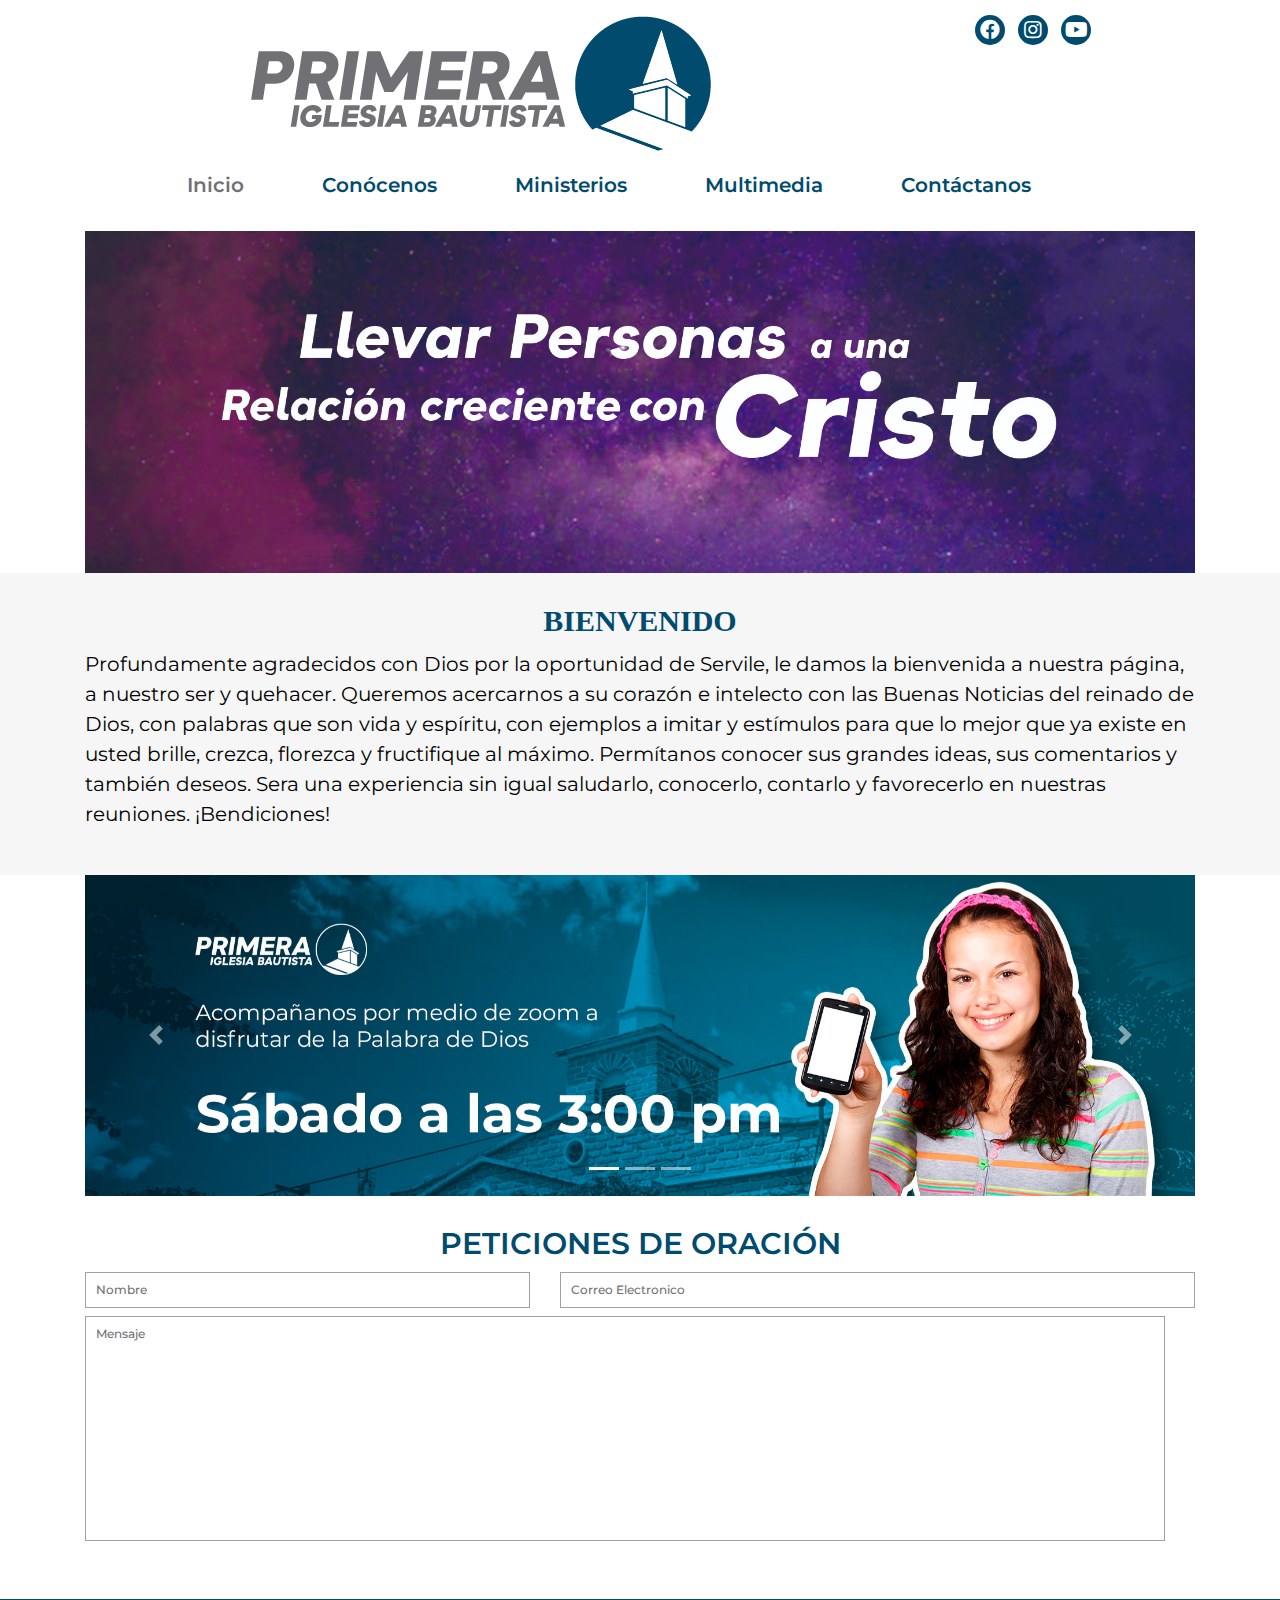
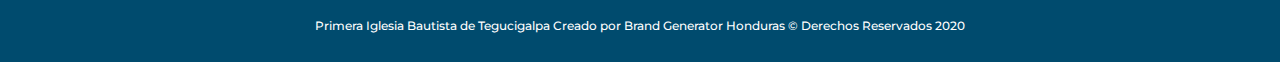
<file: index.html>
<!doctype html>
<html>
<head>
<meta charset="UTF-8">
<meta name="viewport" content="width=device-width, initial-scale=1.0">
<title>Inicio - Primera Iglesia Bautista</title>
<link href="css/bootstrap.min.css" rel="stylesheet">
<link href="css/bootstrap-custom.css" rel="stylesheet">
<link href="https://cdnjs.cloudflare.com/ajax/libs/font-awesome/5.12.1/css/all.min.css" rel="stylesheet">
<link href="css/style.css" rel="stylesheet">
	
<!-- SEO -->
<meta name="Description" content="Sección de inicio del sitio PIB donde le damos nuestra mas cordial bienvenida y donde aprovechamos la oportunidad de hacerle una invitación para conocer a Cristo nuestro Señor y Salvador.">	
<meta name="Keywords" content="página de inicio,iglesia bautista, iglesia de Cristo, iglesia en Tegucigalpa, congregación, iglesia evangélica, evangelio, bautista, Jesús, Salvación">	
	
</head>

<body>
	<header>
		<div class="container-fluid">
			<div class="row">
			<article class="col-md-9">
			<img src="img/logo-iglesia.PNG" alt= "Logo PIB" class="img-fluid m-auto d-block">
			</article>
			
			<article class="col-md-3">
				 <ul class="list-inline ml-auto lista-redes">
      <li class="list-inline-item active">
        <a class="list-inline" href="#"><i class="fab fa-facebook"></i></a>
      </li>
      <li class="list-inline-item">
        <a class="list-inline" href="#"><i class="fab fa-instagram"></i></a>
      </li>
      <li class="list-inline-item">
        <a class="list-inline" href="#"><i class="fab fa-youtube"></i></a>
      </li>
    </ul>
			</article>
			
			</div>
			
			<nav class="navbar navbar-expand-lg navbar-light bg-light">
  <button class="navbar-toggler" type="button" data-toggle="collapse" data-target="#navbarSupportedContent" aria-controls="navbarSupportedContent" aria-expanded="false" aria-label="Toggle navigation">
    <span class="navbar-toggler-icon"></span>
  </button>

  <div class="collapse navbar-collapse" id="navbarSupportedContent">
    <ul class="navbar-nav mx-auto">
      <li class="nav-item active">
        <a class="nav-link" href="index.html">Inicio</a>
      </li>
      <li class="nav-item">
        <a class="nav-link" href="conocenos.html">Conócenos</a>
      </li>
      <li class="nav-item">
        <a class="nav-link" href="ministerios.html">Ministerios</a>
      </li>
      <li class="nav-item">
        <a class="nav-link" href="multimedia.html">Multimedia</a>
      </li>
		<li class="nav-item">
        <a class="nav-link" href="contactanos.html">Contáctanos</a>
      </li>
    </ul>
	  

  </div>
</nav>
		</div>
	</header>
	<section id="banner">
		<div class="container">
	<img src="img/banner-principal.JPG" alt="Banner" class="img-fluid">
		</div>
	</section>
	
	<section id="bienvenida">
		<div class="container">
	<h1>BIENVENIDO</h1>
	<p> Profundamente agradecidos con Dios por la oportunidad de Servile, le damos la bienvenida a nuestra página, a nuestro ser y quehacer.
	
	Queremos acercarnos a su corazón e intelecto con las Buenas Noticias del reinado de Dios, con palabras que son vida y espíritu, con ejemplos a imitar y estímulos para que lo mejor que ya existe en usted brille, crezca, florezca y fructifique al máximo.
	
	Permítanos conocer sus grandes ideas, sus comentarios y también deseos. Sera una experiencia sin igual saludarlo, conocerlo, contarlo y favorecerlo en nuestras reuniones.
	
	¡Bendiciones!</p>
		</div>
		</section>
	
	<section id="anuncios">
		
		<div id="carouselExampleIndicators" class="carousel slide container" data-ride="carousel">
  <ol class="carousel-indicators">
    <li data-target="#carouselExampleIndicators" data-slide-to="0" class="active"></li>
    <li data-target="#carouselExampleIndicators" data-slide-to="1"></li>
    <li data-target="#carouselExampleIndicators" data-slide-to="2"></li>
  </ol>
  <div class="carousel-inner">
    <div class="carousel-item active">
      <img class="d-block w-100" src="img/banner-anuncio_jovenes 1.JPG" alt="First slide">
    </div>
    <div class="carousel-item">
      <img class="d-block w-100" src="img/banner-anuncio_facebook.jpg" alt="Second slide">
    </div>
    <div class="carousel-item">
      <img class="d-block w-100" src="img/banner-anuncio_oracion.jpg" alt="Third slide">
    </div>
	  <div class="carousel-item">
      <img class="d-block w-100" src="img/banner-anuncio_matrimonios.jpg" alt="Fourth slide">
    </div>
	  <div class="carousel-item">
      <img class="d-block w-100" src="img/banner-anuncio_mujeres.jpg" alt="Fith slide">
    </div>
  </div>
  <a class="carousel-control-prev" href="#carouselExampleIndicators" role="button" data-slide="prev">
    <span class="carousel-control-prev-icon" aria-hidden="true"></span>
    <span class="sr-only">Previous</span>
  </a>
  <a class="carousel-control-next" href="#carouselExampleIndicators" role="button" data-slide="next">
    <span class="carousel-control-next-icon" aria-hidden="true"></span>
    <span class="sr-only">Next</span>
  </a>
</div>
		<div class="container">
	
		</div>
	</section>
	
	
	<section id="contactos">
	<div class="container">
		<h3 class="titulo">PETICIONES DE ORACIÓN</h3>
		<div class="row">
		<article class="col-md-5 col-sm-5 col-xs-12">
			<h2>Nombre</h2>
		</article>
		<article class="col-md-7 col-sm-7 col-xs-12">
			<h2>Correo Electronico</h2>
		</article>
		
		<div class="row container img-fluid">
		<article class="col-md-12 col-sm-12 col-xs-12">
			<h5>Mensaje</h5>
		</article>
		</div>
		</div>
		
		
		</div>	
	</section>
	
	<footer>
		<div class="container">
			<h4>Primera Iglesia Bautista de Tegucigalpa Creado por Brand Generator Honduras © Derechos Reservados 2020</h4>
		</div>
	</footer>
	
	
	<script src="js/jquery.min.js"></script>
	<script src="js/bootstrap.min.js"></script>
	
	
</body>
</html>
</file>
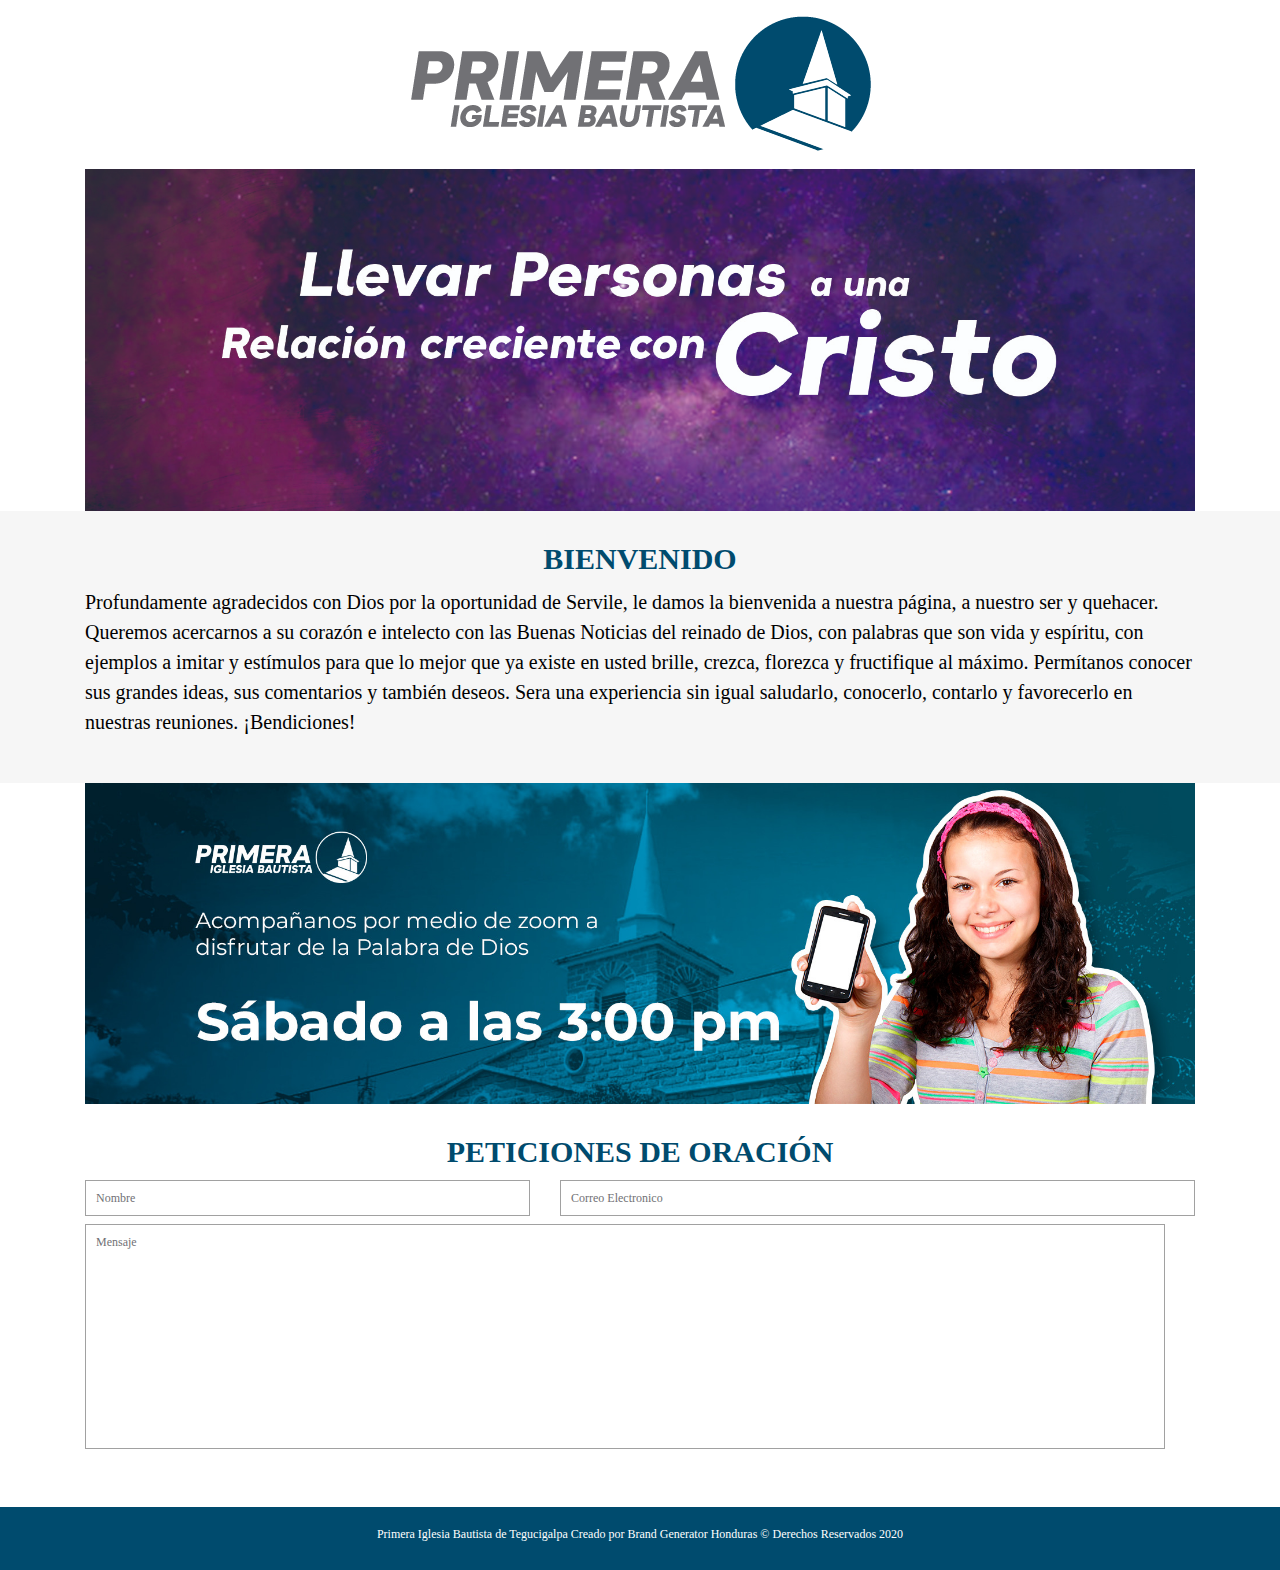
<file: proyecto-1_G4/index.html>
<!doctype html>
<html>
<head>
<meta charset="UTF-8">
<meta name="viewport" content="width=device-width, initial-scale=1.0">
<title>Inicio - Primera Iglesia Bautista</title>
<link href="css/bootstrap.min.css" rel="stylesheet">
<link href="css/style.css" rel="stylesheet">
</head>

<body>
	<header>
		<div class="container">
			<img src="img/logo-iglesia.PNG" alt= "Logo PIB" class="img-fluid m-auto d-block">
		</div>
	</header>
	<section id="banner">
		<div class="container">
	<img src="img/banner-principal.JPG" alt="Banner" class="img-fluid">
		</div>
	</section>
	
	<section id="bienvenida">
		<div class="container">
	<h1>BIENVENIDO</h1>
	<p> Profundamente agradecidos con Dios por la oportunidad de Servile, le damos la bienvenida a nuestra página, a nuestro ser y quehacer.
	
	Queremos acercarnos a su corazón e intelecto con las Buenas Noticias del reinado de Dios, con palabras que son vida y espíritu, con ejemplos a imitar y estímulos para que lo mejor que ya existe en usted brille, crezca, florezca y fructifique al máximo.
	
	Permítanos conocer sus grandes ideas, sus comentarios y también deseos. Sera una experiencia sin igual saludarlo, conocerlo, contarlo y favorecerlo en nuestras reuniones.
	
	¡Bendiciones!</p>
		</div>
		</section>
	
	<section id="anuncios">
		<div class="container">
	<img src="img/banner-anuncio_jovenes 1.JPG" alt="Anuncio" class="img-fluid">
		</div>
	</section>
	
	
	<section id="contactos">
	<div class="container">
		<h3 class="titulo">PETICIONES DE ORACIÓN</h3>
		<div class="row">
		<article class="col-md-5 col-sm-5 col-xs-12">
			<h2>Nombre</h2>
		</article>
		<article class="col-md-7 col-sm-7 col-xs-12">
			<h2>Correo Electronico</h2>
		</article>
		
		<div class="row container img-fluid">
		<article class="col-md-12 col-sm-12 col-xs-12">
			<h5>Mensaje</h5>
		</article>
		</div>
		</div>
		
		
		</div>	
	</section>
	
	<footer>
		<div class="container">
			<h4>Primera Iglesia Bautista de Tegucigalpa Creado por Brand Generator Honduras © Derechos Reservados 2020</h4>
		</div>
	</footer>
	
	
	

	
	
</body>
</html>
</file>
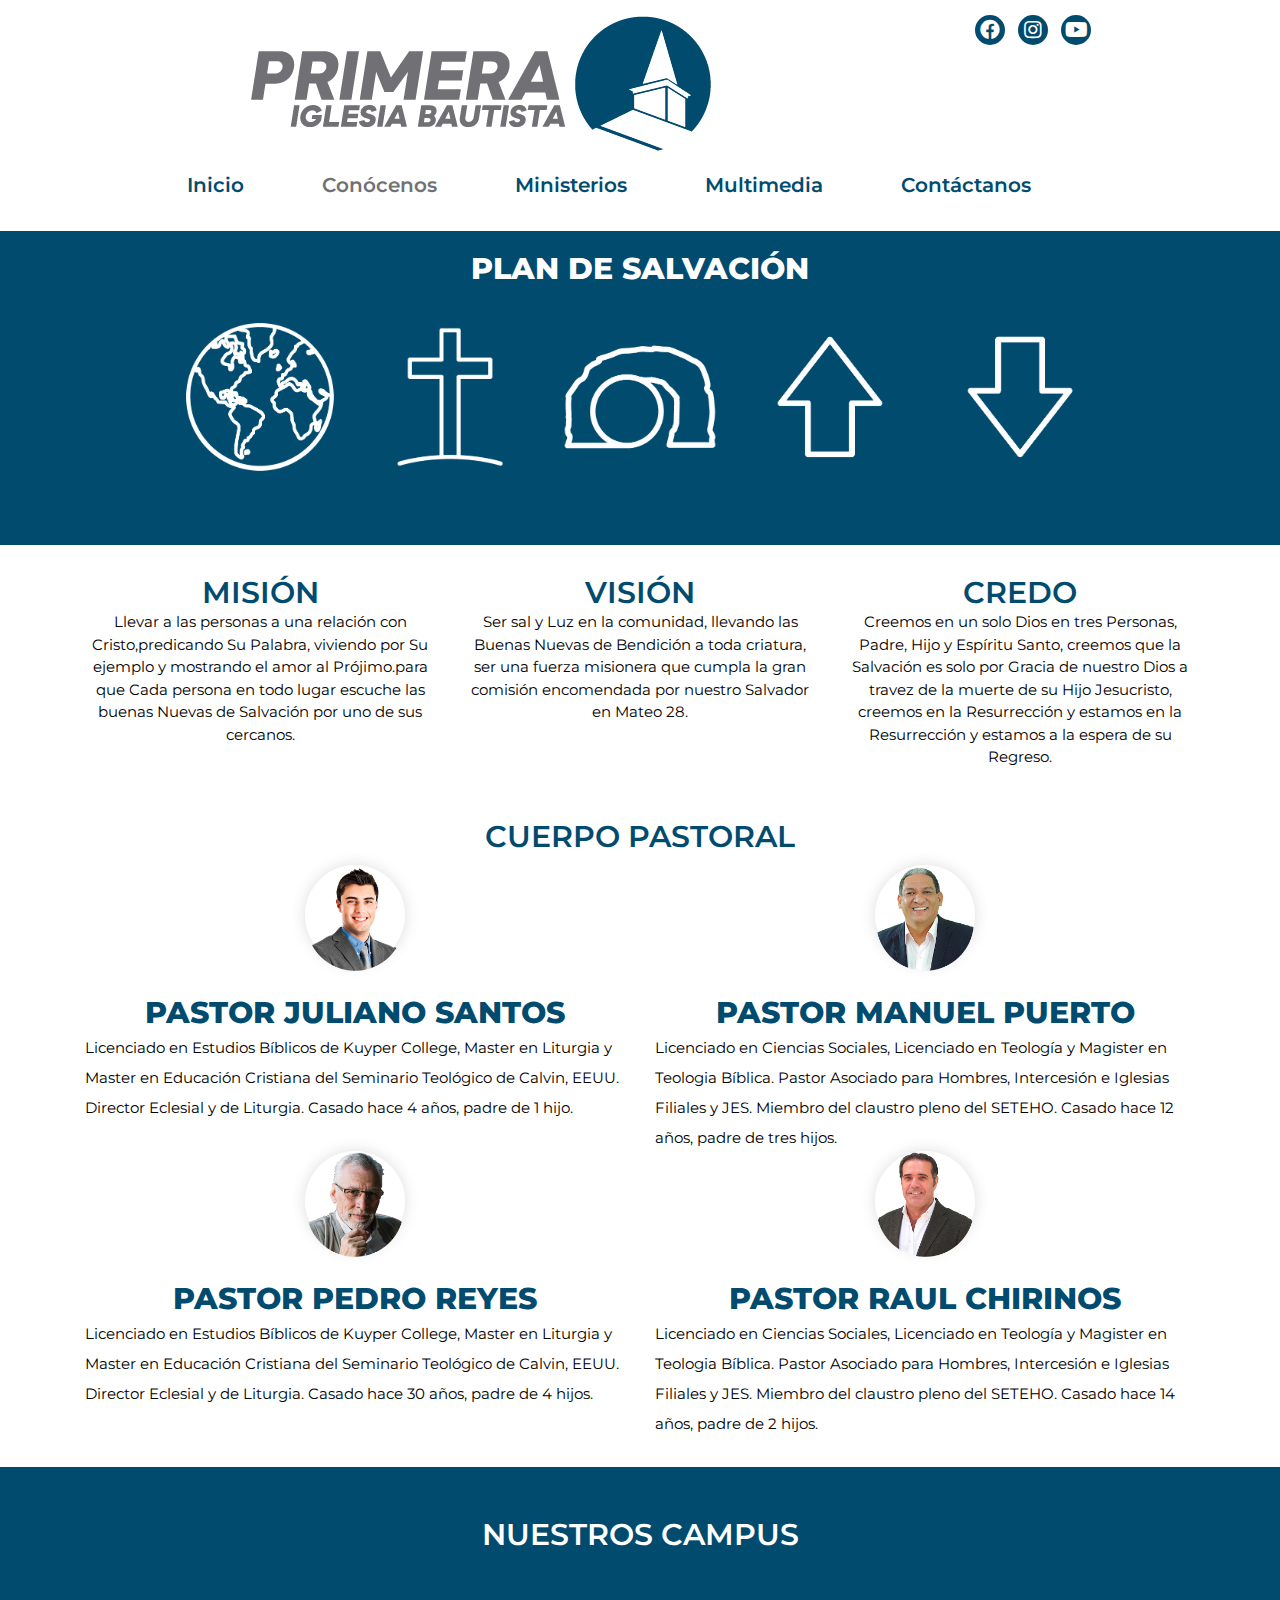
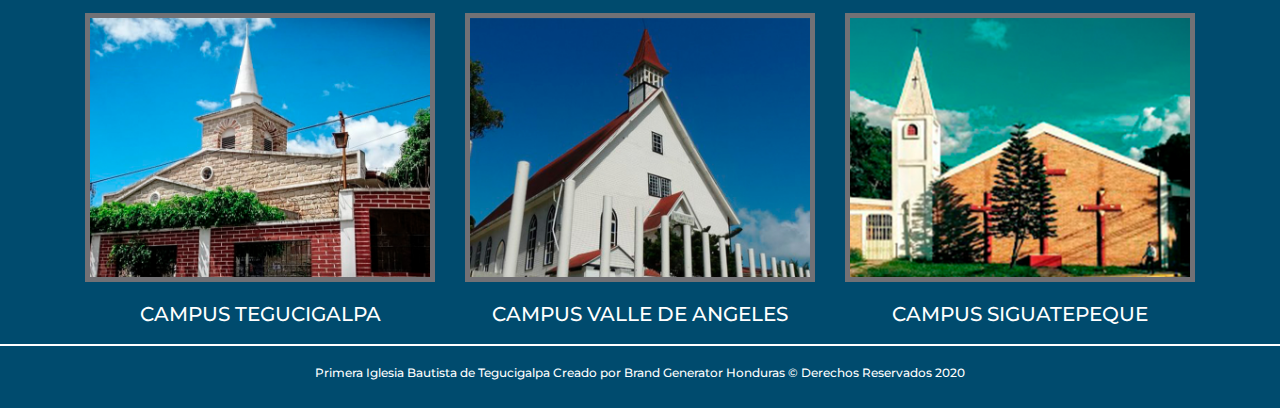
<file: conocenos.html>
<!doctype html>
<html>
<head>
<meta charset="UTF-8">
<meta name="viewport" content="width=device-width, initial-scale=1.0">
<title>Conócenos - PIB</title>
<link href="css/bootstrap.min.css" rel="stylesheet">
<link href="css/bootstrap-custom.css" rel="stylesheet">
<link href="https://cdnjs.cloudflare.com/ajax/libs/font-awesome/5.12.1/css/all.min.css" rel="stylesheet">
<link href="css/style.css" rel="stylesheet">
	
<!-- SEO -->
<meta name="Description" content="Sección de conocenos del sitio PIB donde puede conocer el Plan de Salvación, en que creemos, nuestro cuerpo pastoral y nuestros campus.">	
<meta name="Keywords" content="página de conocenos,iglesia bautista, iglesia de Cristo, iglesia en Tegucigalpa, congregación, iglesia evangélica, evangelio, bautista, Jesús, Salvación">	
	
</head>

<body>
	<header>
		<div class="container-fluid">
			<div class="row">
			<article class="col-md-9">
			<img src="img/logo-iglesia.PNG" alt= "Logo PIB" class="img-fluid m-auto d-block">
			</article>
			
			<article class="col-md-3">
				 <ul class="list-inline ml-auto lista-redes">
      <li class="list-inline-item active">
        <a class="list-inline" href="#"><i class="fab fa-facebook"></i></a>
      </li>
      <li class="list-inline-item">
        <a class="list-inline" href="#"><i class="fab fa-instagram"></i></a>
      </li>
      <li class="list-inline-item">
        <a class="list-inline" href="#"><i class="fab fa-youtube"></i></a>
      </li>
    </ul>
			</article>
			
			</div>
			
			<nav class="navbar navbar-expand-lg navbar-light bg-light">
  <button class="navbar-toggler" type="button" data-toggle="collapse" data-target="#navbarSupportedContent" aria-controls="navbarSupportedContent" aria-expanded="false" aria-label="Toggle navigation">
    <span class="navbar-toggler-icon"></span>
  </button>

  <div class="collapse navbar-collapse" id="navbarSupportedContent">
    <ul class="navbar-nav mx-auto">
      <li class="nav-item">
        <a class="nav-link" href="index.html">Inicio</a>
      </li>
      <li class="nav-item active">
        <a class="nav-link" href="conocenos.html">Conócenos</a>
      </li>
      <li class="nav-item">
        <a class="nav-link" href="ministerios.html">Ministerios</a>
      </li>
      <li class="nav-item">
        <a class="nav-link" href="multimedia.html">Multimedia</a>
      </li>
		<li class="nav-item">
        <a class="nav-link" href="contactanos.html">Contáctanos</a>
      </li>
    </ul>
	  

  </div>
</nav>
		</div>
	</header>
	
	<section id="plan-de-salvacion">
	<div class="container">
		
		<h1 class="titulo">PLAN DE SALVACIÓN</h1>
	<div class="row mb-5">
		<article class= "col-md-1 col-sm-1 col-xs-12">
		</article>
		
		<article class= "col-md-2 col-sm-2 col-xs-12">
			<div class="work">
				<img src="img/Icons web_01.png" class="img-fluid" alt="tierra">
				<div class="work-bg">
					<div class="work-info">
						<h6>Vino a la Tierra</h6>
						<p2>(Juan 10:10)</p2>
					</div>	
				</div>
			</div>
			
		</article>
		
		<article class= "col-md-2 col-sm-3 col-xs-12">
			<div class="work">
				<img src="img/Icons web-02.png" class="img-fluid" alt="cruz">
				<div class="work-bg">
					<div class="work-info">
						<h6>Murió Por Nosotros</h6>
						<p2>(Juan 19:28-30)</p2>
					</div>
				</div>
			</div>
			
		</article>
		
		<article class= "col-md-2 col-sm-2 col-xs-12">
			<div class="work">
				<img src="img/Icons web-03.png" class="img-fluid" alt="resurreccion">
				<div class="work-bg">
					<div class="work-info">
						<h6>¡Resucito!</h6>
						<p2>(Marcos 16:6)</p2>
					</div>
				</div>
			</div>
		</article>
		
		<article class= "col-md-2 col-sm-3 col-xs-12">
			<div class="work">
				<img src="img/Icons web-04.png" class="img-fluid" alt="ascendio">
				<div class="work-bg">
					<div class="work-info">
						<h6>Ascendió al cielo</h6>
						<p2>(Lucas 24:51)</p2>
					</div>
				</div>
			</div>
		</article>
		
		<article class= "col-md-2 col-sm-2 col-xs-12">
			<div class="work">
				<img src="img/Icons web-05.png" class="img-fluid" alt="regresara">
				<div class="work-bg">
					<div class="work-info">
						<h6>Y Regresará</h6>
						<p2>(Mateo 24:44)</p2>
					</div>
				</div>
			</div>	
		</article>
		
		<article class= "col-md-1 col-sm-1 col-xs-12">
		</article>
		
		

		</div>  
		</div>
	
		
	</section>
	
	<section id="mision-vision-credo">
		<div class="container">
			<div class="row">
				<article class="col-md-4 col-sm-4 col-xs-12">
				<h3>MISIÓN</h3>
				<p3>Llevar a las personas a una relación con Cristo,predicando Su Palabra, viviendo por Su ejemplo y mostrando el amor al Prójimo.para que Cada persona en todo lugar escuche las buenas Nuevas de Salvación por uno de sus cercanos.</p3>
				</article>
				
				<article class="col-md-4 col-sm-4 col-xs-12">
				<h3>VISIÓN</h3>
				<p3>Ser sal y Luz en la comunidad, llevando las Buenas Nuevas de Bendición a toda criatura, ser una fuerza misionera que cumpla la gran comisión encomendada por nuestro Salvador en Mateo 28.</p3>
				</article>
				
				<article class="col-md-4 col-sm-4 col-xs-12">
				<h3>CREDO</h3>
				<p3>Creemos en un solo Dios en tres Personas, Padre, Hijo y Espíritu Santo, creemos que la Salvación es solo por Gracia de nuestro Dios a travez de la muerte de su Hijo Jesucristo, creemos en la Resurrección y estamos en la Resurrección y estamos a la espera de su Regreso.</p3>
				</article>
				
			</div>
		</div>
	</section>
	
	<section id="cuerpo-pastoral">
		<div class="container">
		<h3 class="titulo">CUERPO PASTORAL</h3>
			<div class="row">
				<article class="col-md-6 col col-sm-6 xs-12">
					<span class="circulo1"><img src="img/Juliano Santos.png" alt="pastor" class="img-fluid"></span>
					<h3>PASTOR JULIANO SANTOS</h3>
					<p4>Licenciado en Estudios Bíblicos de Kuyper College, Master en Liturgia y Master en Educación Cristiana del Seminario Teológico de Calvin, EEUU. Director Eclesial y de Liturgia. Casado hace 4 años, padre de 1 hijo. </p4>
					</article>
				
				<article class="col-md-6 col col-sm-6 xs-12">
					<span class="circulo2"><img src="img/Manuel Puerto.png" alt="pastor" class="img-fluid"></span>
					<h3>PASTOR MANUEL PUERTO</h3>
					<p4>Licenciado en Ciencias Sociales, Licenciado en Teología y Magister en Teologia Bíblica. Pastor Asociado para Hombres, Intercesión e Iglesias Filiales y JES. Miembro del claustro pleno del SETEHO. Casado hace 12 años, padre de tres hijos. </p4>
				</article>
			</div>
			
			<div class="row">
				<article class="col-md-6 col col-sm-6 xs-12">
					<span class="circulo3"><img src="img/Pedro Reyes.png" alt="pastor" class="img-fluid"></span>
					<h3>PASTOR PEDRO REYES</h3>
					<p4>Licenciado en Estudios Bíblicos de Kuyper College, Master en Liturgia y Master en Educación Cristiana del Seminario Teológico de Calvin, EEUU. Director Eclesial y de Liturgia. Casado hace 30 años, padre de 4 hijos. </p4>
				</article>
				
				<article class="col-md-6 col col-sm-6 xs-12">
					<span class="circulo3"><img src="img/Raul Chirinos.png" alt="pastor" class="img-fluid"></span>
					<h3>PASTOR RAUL CHIRINOS</h3>
					<p4>Licenciado en Ciencias Sociales, Licenciado en Teología y Magister en Teologia Bíblica. Pastor Asociado para Hombres, Intercesión e Iglesias Filiales y JES. Miembro del claustro pleno del SETEHO. Casado hace 14 años, padre de 2 hijos.</p4>
				</article>
			</div>
		</div>
	
	</section>
	
	<section id="Campus">
		<div class="container">
			<h3 class="titulo">NUESTROS CAMPUS</h3>
			<div class="row">
				<article class="col-md-4 col-sm-4 col-xs-12">
					<img src="img/Artes Campus TGU.jpg" alt="primer-campus" class="img-fluid">
					<h2>CAMPUS TEGUCIGALPA</h2>
				</article>
				
				<article class="col-md-4 col-sm-4 col-xs-12">
				<img src="img/Artes Campus VDA.jpg" alt="segundo-campus" class="img-fluid">
					<h2>CAMPUS VALLE DE ANGELES</h2>
				</article>
				
				<article class="col-md-4 col-sm-4 col-xs-12">
				<img src="img/Artes Campus SIG.jpg" alt="tercer-campus" class="img-fluid">
					<h2>CAMPUS SIGUATEPEQUE</h2>
				</article>
				
			</div>
			
		</div>
	</section>
	
	<footer>
		<div class="container">
			<h4>Primera Iglesia Bautista de Tegucigalpa Creado por Brand Generator Honduras © Derechos Reservados 2020</h4>
		</div>
	</footer>
	
	<script src="js/jquery.min.js"></script>
	<script src="js/bootstrap.min.js"></script>
	
</body>
</html>
</file>
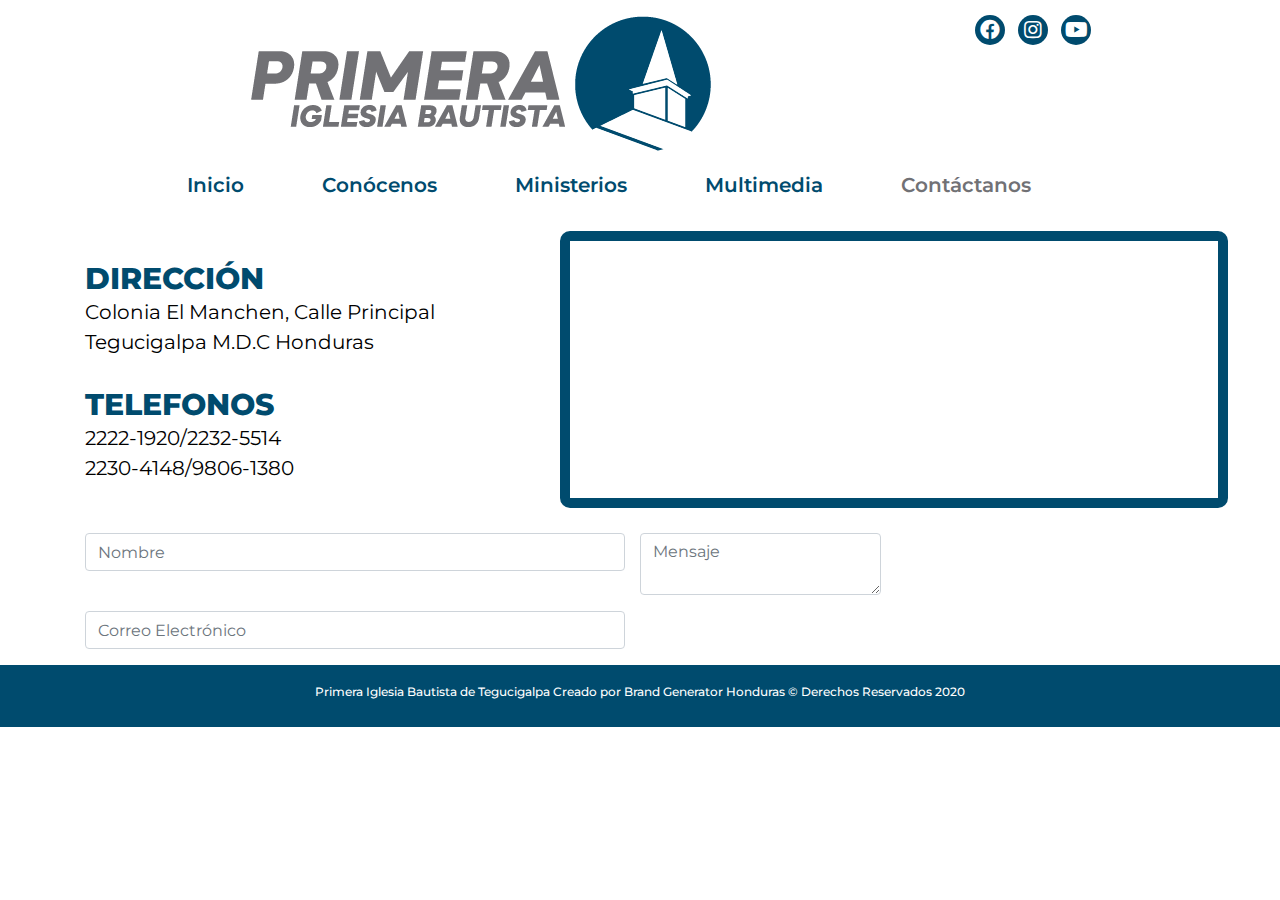
<file: contactanos.html>
<!doctype html>
<html>
<head>
<meta charset="UTF-8">
<meta name="viewport" content="width=device-width, initial-scale=1.0">
<title>Contáctanos-PIB</title>
<link href="css/bootstrap.min.css" rel="stylesheet">
<link href="css/bootstrap-custom.css" rel="stylesheet">
<link href="https://cdnjs.cloudflare.com/ajax/libs/font-awesome/5.12.1/css/all.min.css" rel="stylesheet">
<link href="css/style.css" rel="stylesheet">
	
<!-- SEO -->
<meta name="Description" content="Sección de contactos del sitio PIB donde cualquiera que busque de Cristo pueda obtener nuestra informacion para ubicarnos, llamarnos o escribrirnos y atenderle en cualquier consulta que tenga.">	
<meta name="Keywords" content="página de contactos,iglesia bautista, iglesia de Cristo, iglesia en Tegucigalpa, congregación, iglesia evangélica, evangelio, bautista, Jesús, Salvación">	
</head>

<body>
	<header>
		<div class="container-fluid">
			<div class="row">
			<article class="col-md-9">
			<img src="img/logo-iglesia.PNG" alt= "Logo PIB" class="img-fluid m-auto d-block">
			</article>
			
			<article class="col-md-3">
				 <ul class="list-inline ml-auto lista-redes">
      <li class="list-inline-item">
        <a class="list-inline" href="#"><i class="fab fa-facebook"></i></a>
      </li>
      <li class="list-inline-item">
        <a class="list-inline" href="#"><i class="fab fa-instagram"></i></a>
      </li>
      <li class="list-inline-item">
        <a class="list-inline" href="#"><i class="fab fa-youtube"></i></a>
      </li>
    </ul>
			</article>
			
			</div>
			
			<nav class="navbar navbar-expand-lg navbar-light bg-light">
  <button class="navbar-toggler" type="button" data-toggle="collapse" data-target="#navbarSupportedContent" aria-controls="navbarSupportedContent" aria-expanded="false" aria-label="Toggle navigation">
    <span class="navbar-toggler-icon"></span>
  </button>

  <div class="collapse navbar-collapse" id="navbarSupportedContent">
    <ul class="navbar-nav mx-auto">
      <li class="nav-item">
        <a class="nav-link" href="index.html">Inicio</a>
      </li>
      <li class="nav-item">
        <a class="nav-link" href="conocenos.html">Conócenos</a>
      </li>
      <li class="nav-item">
        <a class="nav-link" href="ministerios.html">Ministerios</a>
      </li>
      <li class="nav-item">
        <a class="nav-link" href="multimedia.html">Multimedia</a>
      </li>
		<li class="nav-item active">
        <a class="nav-link" href="contactanos.html">Contáctanos</a>
      </li>
    </ul>
	  

  </div>
</nav>
		</div>
	</header>
	
	<section id="mapa" class="section">
		<div class="container">
		<div class="row">
			<article class="col-md-5 col-sm-7">
				<h3>DIRECCIÓN</h3>
				<p5>Colonia El Manchen, Calle Principal Tegucigalpa M.D.C Honduras</p5>
				<h3>TELEFONOS</h3>
				<p5>2222-1920/2232-5514 <br>2230-4148/9806-1380</p5>
			</article>
			
			<article class="col-md-5 col-sm-7">
			<iframe src="https://www.google.com/maps/embed?pb=!1m18!1m12!1m3!1d3869.483452277308!2d-87.1922984352854!3d14.107642442748938!2m3!1f0!2f0!3f0!3m2!1i1024!2i768!4f13.1!3m3!1m2!1s0x8f6fa2e783890873%3A0x294b543813e6dc0!2sPrimera%20Iglesia%20Bautista%20de%20Honduras%2C%20Tegucigalpa!5e0!3m2!1ses-419!2shn!4v1592523073908!5m2!1ses-419!2shn" width="150%" height="110%" frameborder="0" allowfullscreen="" aria-hidden="false" tabindex="0"></iframe>
			</article>	
			</div>
		</div>
	
	</section>
	
	<section id="contactos-metodos">
		<div class="container">
			<div class="row">
				<div class="form-group col-md-6">
							<input name="Nombre" id="nombre" class="form-control" type="text" placeholder="Nombre">
						</div>
				<div class="form-group">
								<textarea name="mensaje" id="mensaje" class="form-control" placeholder="Mensaje"></textarea>
							</div>
				<div class="form-group col-md-6">
							<input name="Correo Electrónico" id="correo" class="form-control" type="email" placeholder="Correo Electrónico">
						</div>
				
			</div>
		</div>
		
	</section>
	
	
	
	<footer>
		<div class="container">
			<h4>Primera Iglesia Bautista de Tegucigalpa Creado por Brand Generator Honduras © Derechos Reservados 2020</h4>
		</div>
	</footer>
	
	<script src="js/jquery.min.js"></script>
	<script src="js/bootstrap.min.js"></script>
	
</body>
</html>
</file>
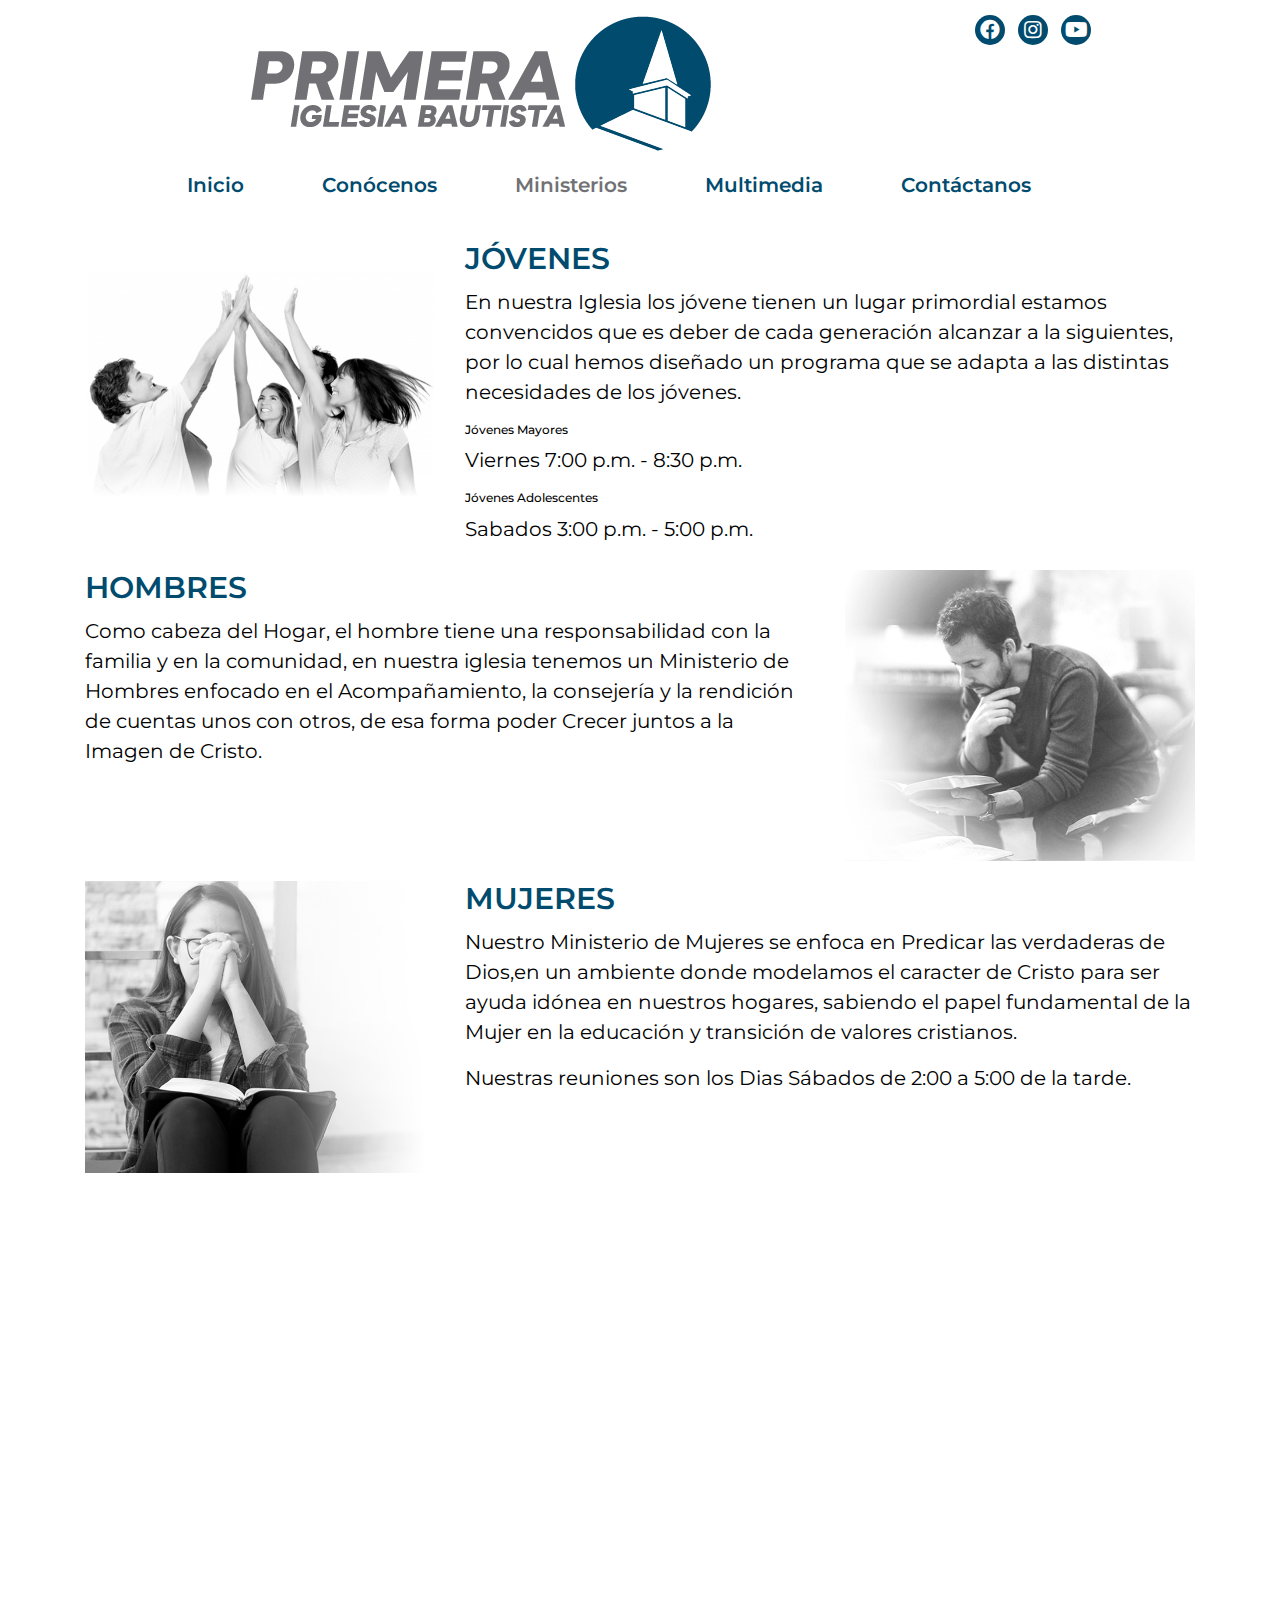
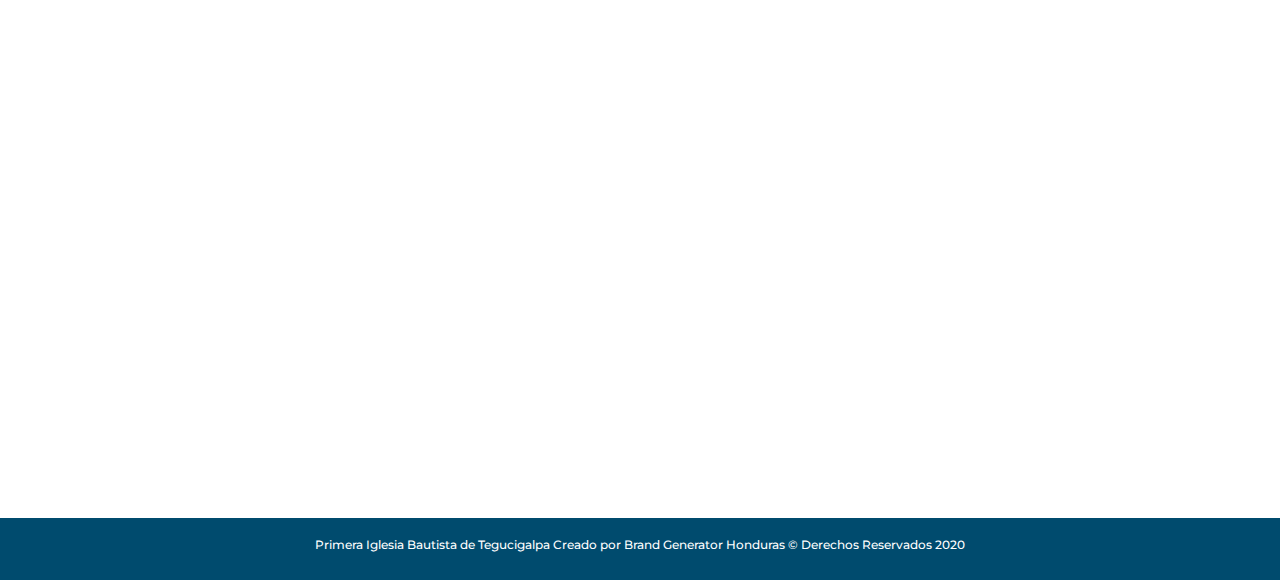
<file: ministerios.html>
<!doctype html>
<html>
<head>
<meta charset="UTF-8">
<meta name="viewport" content="width=device-width, initial-scale=1.0">
<title>Ministerios-PIB</title>
<link href="css/bootstrap.min.css" rel="stylesheet">
<link href="css/bootstrap-custom.css" rel="stylesheet">
<link href="https://cdnjs.cloudflare.com/ajax/libs/font-awesome/5.12.1/css/all.min.css" rel="stylesheet">
<link href="css/animate.css" rel="stylesheet">
<link href="css/style.css" rel="stylesheet">
<!-- SEO -->
<meta name="Description" content="Sección de ministerios del sitio PIB donde puede conocer los 6 ministerios que ofrecemos, ya sea consejeria, jovenes, niños, etc. ">	
<meta name="Keywords" content="página de ministerios,iglesia bautista, iglesia de Cristo, iglesia en Tegucigalpa, congregación, iglesia evangélica, evangelio, bautista, Jesús, Salvación">	
	
</head>

<body>
	<header>
		<div class="container-fluid">
			<div class="row">
			<article class="col-md-9">
			<img src="img/logo-iglesia.PNG" alt= "Logo PIB" class="img-fluid m-auto d-block">
			</article>
			
			<article class="col-md-3">
				 <ul class="list-inline ml-auto lista-redes">
      <li class="list-inline-item active">
        <a class="list-inline" href="#"><i class="fab fa-facebook"></i></a>
      </li>
      <li class="list-inline-item">
        <a class="list-inline" href="#"><i class="fab fa-instagram"></i></a>
      </li>
      <li class="list-inline-item">
        <a class="list-inline" href="#"><i class="fab fa-youtube"></i></a>
      </li>
    </ul>
			</article>
			
			</div>
			
			<nav class="navbar navbar-expand-lg navbar-light bg-light">
  <button class="navbar-toggler" type="button" data-toggle="collapse" data-target="#navbarSupportedContent" aria-controls="navbarSupportedContent" aria-expanded="false" aria-label="Toggle navigation">
    <span class="navbar-toggler-icon"></span>
  </button>

  <div class="collapse navbar-collapse" id="navbarSupportedContent">
    <ul class="navbar-nav mx-auto">
      <li class="nav-item">
        <a class="nav-link" href="index.html">Inicio</a>
      </li>
      <li class="nav-item">
        <a class="nav-link" href="conocenos.html">Conócenos</a>
      </li>
      <li class="nav-item active">
        <a class="nav-link" href="ministerios.html">Ministerios</a>
      </li>
      <li class="nav-item">
        <a class="nav-link" href="multimedia.html">Multimedia</a>
      </li>
		<li class="nav-item">
        <a class="nav-link" href="contactanos.html">Contáctanos</a>
      </li>
    </ul>
	  

  </div>
</nav>
		</div>
	</header>
	
</body>
	
	<section id="jovenes">
		<div class="container">
			<div class="row">
			<article class="col-md-4 col-sm-4 col-xs-4 wow slideInLeft">
				<img src="img/ministerios_01.jpg" class="img-fluid" alt="ministerio">
				</article>
				
			<article class="col-md-8 col-sm-8 col-xs-8 wow slideInLeft">
				<h1>JÓVENES</h1>
				<p>En nuestra Iglesia los jóvene tienen un lugar primordial estamos convencidos que es deber de cada generación alcanzar a la siguientes, por lo cual hemos diseñado un programa que se adapta a las distintas necesidades de los jóvenes.</p>
				<h6>Jóvenes Mayores</h6>
				<p>Viernes 7:00 p.m. - 8:30 p.m.</p>
				<h6>Jóvenes Adolescentes</h6>
				<p>Sabados 3:00 p.m. - 5:00 p.m.</p>
				</article>
			</div>	
		</div>
	</section>
	
	<section id="hombres">
		<div class="container">
			<div class="row">
				<article class="col-md-8 col-sm-8 col-xs-8 wow slideInRight">
				<h1>HOMBRES</h1>
				<p>Como cabeza del Hogar, el hombre tiene una responsabilidad con la familia y en la comunidad, en nuestra iglesia tenemos un Ministerio de Hombres enfocado en el Acompañamiento, la consejería y la rendición de cuentas unos con otros, de esa forma poder Crecer juntos a la Imagen de Cristo.</p>
				</article>
				
			<article class="col-md-4 col-sm-4 col-xs-4 wow slideInRight">
				<img src="img/ministerios_02.jpg" class="img-fluid" alt="ministerio">
				</article>
			</div>
		</div>
	</section>
	
	<section id="mujeres">
		<div class="container">
			<div class="row">
				<article class="col-md-4 col-sm-4 col-xs-4 wow slideInLeft">
				<img src="img/ministerios_03.jpg" class="img-fluid" alt="ministerio">
				</article>
				
			<article class="col-md-8 col-sm-8 col-xs-8 wow slideInLeft">
				<h1>MUJERES</h1>
				<p>Nuestro Ministerio de Mujeres se enfoca en Predicar las verdaderas de Dios,en un ambiente donde modelamos el caracter de Cristo para ser ayuda idónea en nuestros hogares, sabiendo el papel fundamental de la Mujer en la educación y transición de valores cristianos.</p>
				<p>Nuestras reuniones son los Dias Sábados de 2:00 a 5:00 de la tarde.</p>
				</article>
			</div>
		</div>
	</section>
	
	<section id="matrimonios">
		<div class="container">
			<div class="row">
				<article class="col-md-8 col-sm-8 col-xs-8 wow slideInRight">
				<h1>MATRIMONIOS</h1>
				<p>Creemos en el matrimonio como piedra angular de la Sociedad y una representación en la tierra de la Relación de Cristo con su iglesia, por lo cual nuestro ministerio de Matrimonios enseña principios fundamentales de la palabra de Dios para poder afrontar los retos del día a día.</p>
				</article>
				
			<article class="col-md-4 col-sm-4 col-xs-4 wow slideInRight">
				<img src="img/ministerios_04.jpg" class="img-fluid" alt="ministerio">
				</article>
			</div>
		</div>
	</section>
	
	<section id="niños">
		<div class="container">
			<div class="row">
				<article class="col-md-4 col-sm-4 col-xs-4 wow slideInLeft">
				<img src="img/ministerios_05.jpg" class="img-fluid" alt="ministerio">
				</article>
				
			<article class="col-md-8 col-sm-8 col-xs-8 wow slideInLeft">
				<h1>NIÑOS</h1>
				<p>Los niños son nuestro legado para una Sociedad que cada vez se aleja más y más de los principios de Dios, es por eso que creemos fundamental educar a nuestros niños desde muy pequeños en la Verdad y el Amor.</p>
				</article>
			</div>
		</div>
	</section>
	
	<section id="consejeria">
		<div class="container">
			<div class="row">
				<article class="col-md-8 col-sm-8 col-xs-8 wow slideInRight">
				<h1>CONSEJERÍA</h1>
				<p>Uno de los mandatos Mas repetidos en las Escrituras es "Unos por Otros" es por ello que nuestro ministerio de consejería ofrece acompañamiento en momentos difíciles, guía espiritual para la Familias y discípulos con consejeros certificados</p>
				<p>Linea de Ayuda: 3231-7076</p>
				</article>
				
			<article class="col-md-4 col-sm-4 col-xs-4 wow slideInRight">
				<img src="img/ministerios_06.jpg" class="img-fluid" alt="ministerio">
				</article>
			</div>
		</div>
	</section>
	
	<footer>
		<div class="container">
			<h4>Primera Iglesia Bautista de Tegucigalpa Creado por Brand Generator Honduras © Derechos Reservados 2020</h4>
		</div>
	</footer>
	
	<script src="js/jquery.min.js"></script>
	<script src="js/bootstrap.min.js"></script>
	<script src="js/wow.min.js"></script>
	<script>
       new WOW().init();
    </script>
</html>
</file>
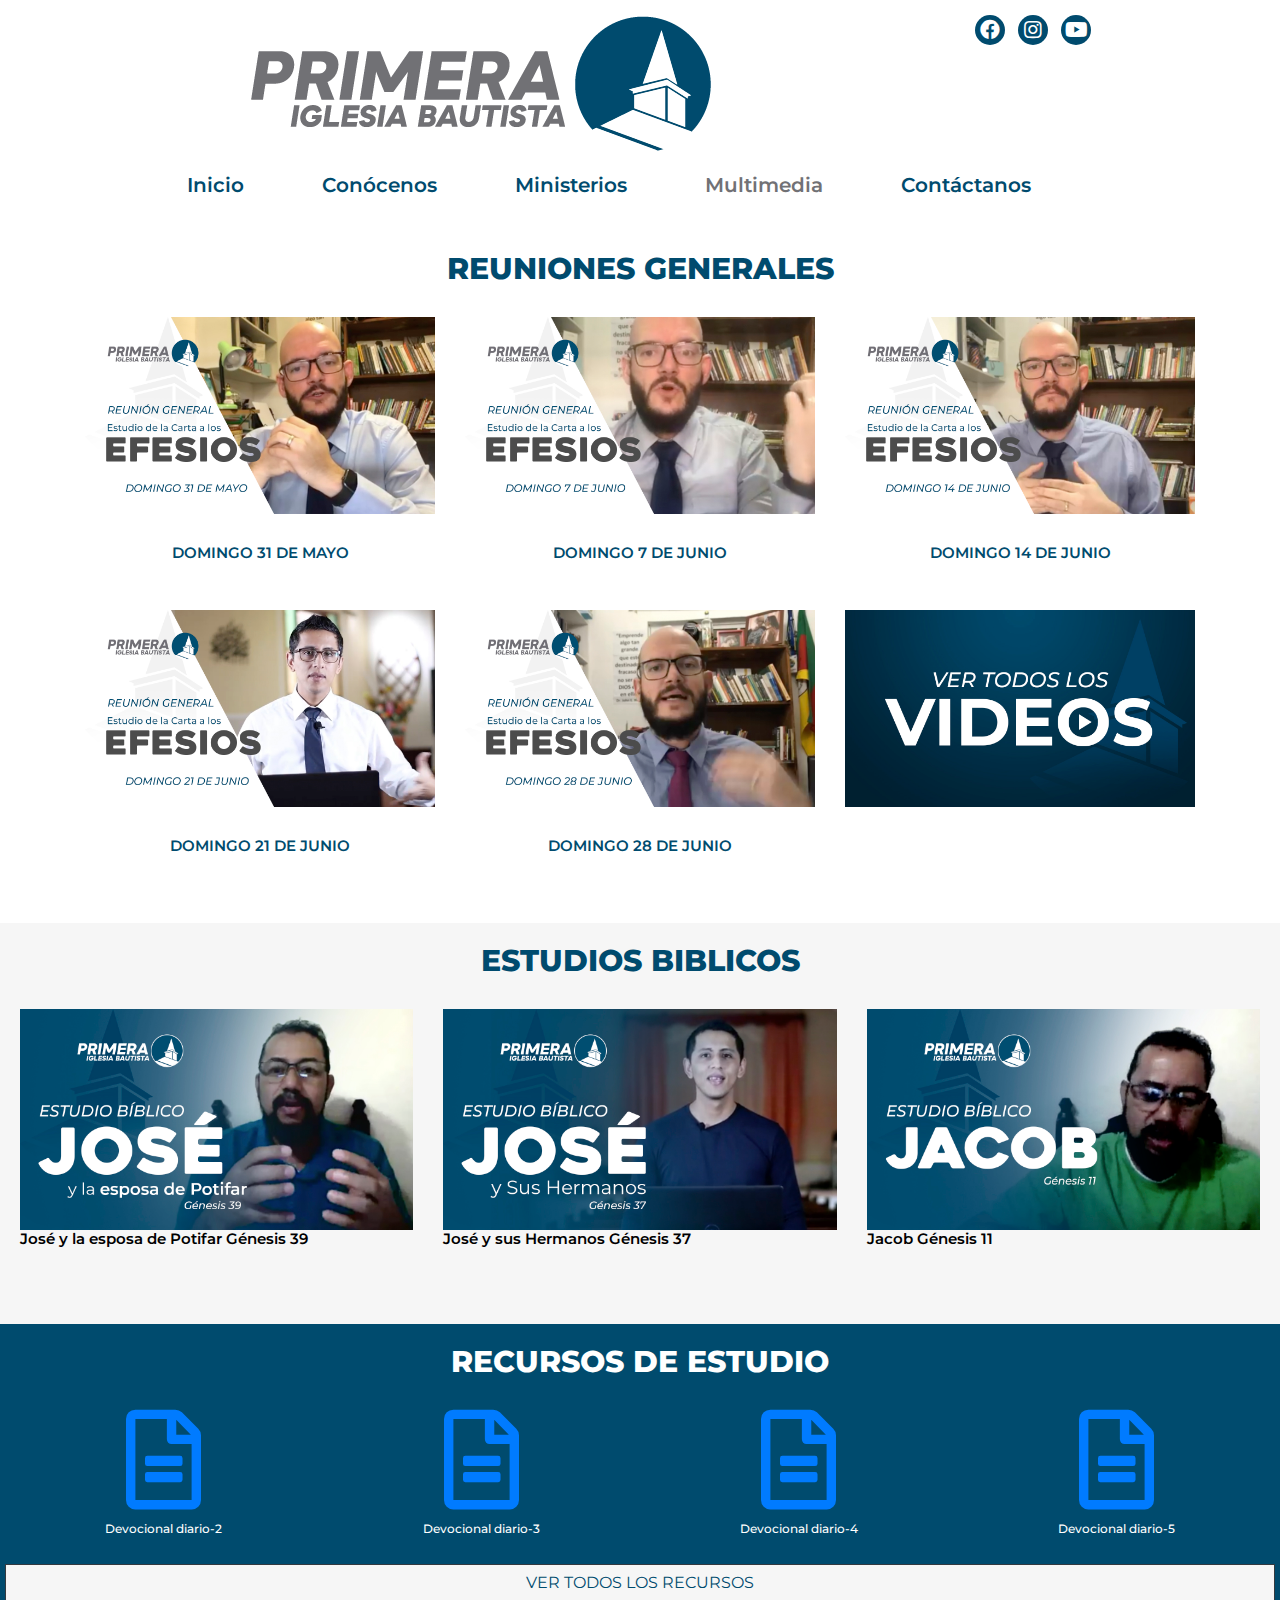
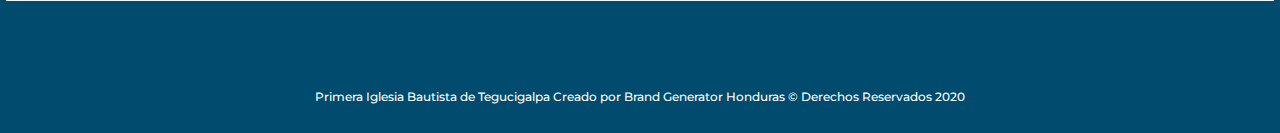
<file: multimedia.html>
<!doctype html>
<html>
<head>
<meta charset="UTF-8">
<meta name="viewport" content="width=device-width, initial-scale=1.0">
<title>Multimedia-PIB</title>
<link href="css/bootstrap.min.css" rel="stylesheet">
<link href="css/bootstrap-custom.css" rel="stylesheet">
<link href="https://cdnjs.cloudflare.com/ajax/libs/font-awesome/5.12.1/css/all.min.css" rel="stylesheet">
<link href="css/jquery.fancybox.min.css" rel="stylesheet">
<link href="css/style.css" rel="stylesheet">
<!-- SEO -->
<meta name="Description" content="Sección de multimedia del sitio PIB donde puede usted puede revisar nuestras predicas y tener acceso a nuestros estudios biblicos.">	
<meta name="Keywords" content="página de ministerios,iglesia bautista, iglesia de Cristo, iglesia en Tegucigalpa, congregación, iglesia evangélica, evangelio, bautista, Jesús, Salvación">	
	
</head>

<body>
<header>
		<div class="container-fluid">
			<div class="row">
			<article class="col-md-9">
			<img src="img/logo-iglesia.PNG" alt= "Logo PIB" class="img-fluid m-auto d-block">
			</article>
			
			<article class="col-md-3">
				 <ul class="list-inline ml-auto lista-redes">
      <li class="list-inline-item active">
        <a class="list-inline" href="#"><i class="fab fa-facebook"></i></a>
      </li>
      <li class="list-inline-item">
        <a class="list-inline" href="#"><i class="fab fa-instagram"></i></a>
      </li>
      <li class="list-inline-item">
        <a class="list-inline" href="#"><i class="fab fa-youtube"></i></a>
      </li>
    </ul>
			</article>
			
			</div>
			
			<nav class="navbar navbar-expand-lg navbar-light bg-light">
  <button class="navbar-toggler" type="button" data-toggle="collapse" data-target="#navbarSupportedContent" aria-controls="navbarSupportedContent" aria-expanded="false" aria-label="Toggle navigation">
    <span class="navbar-toggler-icon"></span>
  </button>

  <div class="collapse navbar-collapse" id="navbarSupportedContent">
    <ul class="navbar-nav mx-auto">
      <li class="nav-item">
        <a class="nav-link" href="index.html">Inicio</a>
      </li>
      <li class="nav-item">
        <a class="nav-link" href="conocenos.html">Conócenos</a>
      </li>
      <li class="nav-item">
        <a class="nav-link" href="ministerios.html">Ministerios</a>
      </li>
      <li class="nav-item active">
        <a class="nav-link" href="multimedia.html">Multimedia</a>
      </li>
		<li class="nav-item">
        <a class="nav-link" href="contactanos.html">Contáctanos</a>
      </li>
    </ul>
	  

  </div>
</nav>
		</div>
	</header>	

</body>
	
	<section id="reunion">
		<div class="container">
			<h1>REUNIONES GENERALES</h1>
		<div class="row mb-5">
			<article class="col-md-4 col-sm-4 col-xs-12">
			<a href="https://youtu.be/EaFCH6xQOF0" data-fancybox><img src="img/miniatura_rg_01.jpg" class="img-fluid" alt="miniatura"></a>
			<h3>DOMINGO 31 DE MAYO</h3>
			</article>
			
			<article class="col-md-4 col-sm-4 col-xs-12">
			<a href="https://youtu.be/3yDjhpVttkE" data-fancybox><img src="img/miniatura_rg_02.jpg" class="img-fluid" alt="miniatura"></a>
			<h3>DOMINGO 7 DE JUNIO</h3>	
			</article>
			
			<article class="col-md-4 col-sm-4 col-xs-12">
			<a href="https://youtu.be/0RjIUwMxLgg" data-fancybox><img src="img/miniatura_rg_03.jpg" class="img-fluid" alt="miniatura"></a>
			<h3>DOMINGO 14 DE JUNIO</h3>	
			</article>
			
			</div>
			
			<div class="row mb-5">	
			<article class="col-md-4 col-sm-4 col-xs-12">
			<a href="https://youtu.be/S38gP73UU_w" data-fancybox><img src="img/miniatura_rg_04.jpg" class="img-fluid" alt="miniatura"></a>
			<h3>DOMINGO 21 DE JUNIO</h3>	
			</article>
			
			<article class="col-md-4 col-sm-4 col-xs-12">
			<a href="https://youtu.be/Sj0mzM18Bd0" data-fancybox><img src="img/miniatura_rg_05.jpg" class="img-fluid" alt="miniatura"></a>
			<h3>DOMINGO 28 DE JUNIO</h3>	
			</article>
			
			<article class="col-md-4 col-sm-4 col-xs-12">
			<a href="https://www.youtube.com/channel/UCfOjTwxoHu4Oxexy9vX2r1Q/" data-fancybox><img src="img/miniatura_rg_06.jpg" class="img-fluid" alt="miniatura"></a>	
			</article>
			
			</div>	
		</div>
	
	</section>
	
	<section id="estudios">
		<div class="container">
			<h1>ESTUDIOS BIBLICOS</h1>
		</div>
		<div class="row mb-5">
			<article class="col-md-4 col-sm-4 col-xs-12">
			<a href="https://youtu.be/k1a74_6-SAY" data-fancybox><img src="img/miniatura_01.jpg" class="img-fluid" alt="miniatura"></a>
			<h6>José y la esposa de Potifar Génesis 39</h6>
			</article>
			
			<article class="col-md-4 col-sm-4 col-xs-12">
			<a href="https://youtu.be/2n2VQMCZrx4" data-fancybox><img src="img/miniatura_02.jpg" class="img-fluid" alt="miniatura"></a>
			<a><h6>José y sus Hermanos Génesis 37</h6></a>	
			</article>
			
			<article class="col-md-4 col-sm-4 col-xs-12">
			<a href="https://youtu.be/EoQ8iROksFU" data-fancybox><img src="img/miniatura_03.jpg" class="img-fluid" alt="miniatura"></a>
			<h6>Jacob Génesis 11</h6>	
			</article>
		</div>
	</section>
	
	<section id="recurso">
		<div class="container">
			<h1>RECURSOS DE ESTUDIO</h1>
		</div>
		<div class="row mb-5 recursos">
			<article class="col-md-3 col-sm-3 col-xs-3">
			<a href="https://www.dropbox.com/s/dqywycr4w8cjhcv/Bandera%20Cristiana%20WEB.pdf?dl=0" data-fancybox="recursos"><i class="far fa-file-alt"></i></a>
			<h6>Devocional diario-2</h6>
			</article>
			
			<article class="col-md-3 col-sm-3 col-xs-3">
			<a href="https://www.dropbox.com/s/kwew585d7du6jb5/Claves%20para%20un%20Matrimonio%20Feliz%20WEB.pdf?dl=0
" data-fancybox="recursos"><i class="far fa-file-alt"></i></a>
			<h6>Devocional diario-3</h6>
			</article>
			
			<article class="col-md-3 col-sm-3 col-xs-3">
			<a href="https://www.dropbox.com/s/ost2vub9rwwbyl5/Iglesia-Fuerza%20Transformadora%20WEB.pdf?dl=0
" data-fancybox="recursos"><i class="far fa-file-alt"></i></a>
			<h6>Devocional diario-4</h6>
			</article>
			
			<article class="col-md-3 col-sm-3 col-xs-3">
			<a href="https://www.dropbox.com/s/ivghgimoozcp2pq/Sucesores%20WEB.pdf?dl=0" data-fancybox="recursos"><i class="far fa-file-alt"></i></a>
			<h6>Devocional diario-5</h6>	
			</article>
			<a href="https://www.dropbox.com/sh/zi2c4rw58zw4gxq/AAAVPcbIB9ApG03Y-3QUHJn-a?dl=0
" class="btn btn-dark btn-pib">VER TODOS LOS RECURSOS</a>
		</div>
	</section>
	
	<footer>
		<div class="container">
			<h4>Primera Iglesia Bautista de Tegucigalpa Creado por Brand Generator Honduras © Derechos Reservados 2020</h4>
		</div>
	</footer>
	
	<script src="js/jquery.min.js"></script>
	<script src="js/bootstrap.min.js"></script>
	<script src="js/jquery.fancybox.min.js"></script>
</html>
</file>
<file: css/style.css>
@import url('https://fonts.googleapis.com/css2?family=Montserrat:ital,wght@0,400;1,500;1,600;1,700&display=swap');
body{
	font-family: 'Montserrat', sans-serif;
	font-size: 20px;
	color:#000;
}

h1{
	font-size: 30px;
	color: #004B6E;
	text-align: center;
	font-family: "Helvetica Neue";
	font-weight: 800;
	margin: 0px 0px 10px 0px;
	
}

h3{
	font-size: 30px;
	color: #004B6E;
	text-align: center;
	font-family: 'Montserrat', sans-serif;
	font-weight: 800;
	margin: 0px;
	margin-top: 30px;
}

h2{
	font-size: 12px;
	color:#717175;
	border: 1px solid #A1A1A1;
	padding: 10px;
	width: auto;
}

h5{
	font-size: 12px;
	color:#717175;
	border: 1px solid #A1A1A1;
	padding: 10px 10px 199px 10px;
	width: auto;
}

h4{
	font-size: 12px;
	text-align: center;
}

h6{
	font-family: 'Montserrat', sans-serif;
	font-size: 12px;
}

p1{
	font-size: 20px;
	font-family: 'Montserrat', sans-serif;
	color:#000;
	pading: 0px 50px;
	margin-top: 50px;
}

#bienvenida{
	background-color: #f6f6f6;
	padding: 30px 0px;
}

#contactos{
	padding-bottom: 50px;
}

header{
	padding: 15px 0;
}

header img{
	 width:auto;
	justify-content: center;
	align-content: center;
	display: grid;
}

footer{
	background-color:#004B6E;
	color: #fff;
	padding: 20px;
}

#Bienvenida{
	background-color: #f6f6f6;
	padding: 50px 0;
}

#Contactos{
	padding: 25px;
}

.titulo{
	font-size: 30px;
	color: #004B6E;
	text-align: center;
	font-family: 'Montserrat', sans-serif;
	font-weight: 800;
	margin: 10px;
	margin-top: 30px;
	}
	
.lista-redes i{
	width: 30px;
	height: 30px;
	line-height: 30px;
	background-color: #004B6E;
	border-radius: 100%;
	text-align: center;
	color:#fff;
	}

#plan-de-salvacion{
	background-color: #004B6E;
	color:#fff;
	padding: 20px 0px;
}

#plan-de-salvacion h1{
	font-size: 30px;
	color: #fff;
	text-align: center;
	font-family: 'Montserrat', sans-serif;
	font-weight: 800;
	margin: 0px;
	margin-bottom: 30px;
}



.work{
	position: relative;
}

.work-bg{
	position: absolute;
	width: 100%;
	height: 100%;
	top: 0;
	left: 0;
	background-color: rgba(0,75,110,0.90);
	opacity: 0;
	display: grid;
	align-content: center;
	justify-content: center;
	text-align: center;
	transition: all 0.4s ease-in-out;
}

.work:hover .work-bg{
	opacity: 1;
	transition: all 0.4s ease-in-out;
}

.work-info h6{
	color:#fff;
	font-size: 15px;
}
.work-info p{
	font-size: 15px;
}

#mision-vision-credo{
	text-align: center;
	font-size: 15px;
	margin-bottom: 50px;
}

#mision-vision-credo h3{
	font-family: 'Montserrat', sans-serif;
	font-weight: 600;
}

.titulo{
	font-weight: 600;
}

.circulo1{
	width: 100px;
	height: 100px;
	border-radius: 100%;
	line-height: 100px;
	/*border: 1px solid #ddd;*/
	display: block;
	margin: auto;
	margin-bottom: 20px;
	box-shadow: 0px 0px 15px 0px #ddd;
	font-size: 40px;
	color: #004B6E;
}

.circulo2{
	width: 100px;
	height: 100px;
	border-radius: 100%;
	line-height: 100px;
	/*border: 1px solid #ddd;*/
	display: block;
	margin: auto;
	margin-bottom: 20px;
	box-shadow: 0px 0px 15px 0px #ddd;
	font-size: 40px;
	color: #004B6E;
}

.circulo3{
	width: 100px;
	height: 100px;
	border-radius: 100%;
	line-height: 100px;
	/*border: 1px solid #ddd;*/
	display: block;
	margin: auto;
	margin-bottom: 20px;
	box-shadow: 0px 0px 15px 0px #ddd;
	font-size: 40px;
	color: #004B6E;
}

.circulo4{
	width: 100px;
	height: 100px;
	border-radius: 100%;
	line-height: 100px;
	/*border: 1px solid #ddd;*/
	display: block;
	margin: auto;
	margin-bottom: 20px;
	box-shadow: 0px 0px 15px 0px #ddd;
	font-size: 40px;
	color: #004B6E;
}

p4{
	font-size: 15px;
	font-family: 'Montserrat', sans-serif;
	pading: 0px 50px;
	margin-bottom: 50px;
}

#Campus{
	background-color: #004B6E;
	border-bottom: 2px solid #fff;
}

#Campus h3{
	color: #fff;
	font-size:30px;
	padding: 50px;
}

#Campus h2{
	font-size: 20px;
	color: #fff;
	text-align: center;
	border:none;
	margin-top: 10px;
}

#Campus img{
	border: 5px solid #717175;
}

#mapa{
	margin-bottom: 50px;
}

#mapa h3{
	text-align: left;
	font-family: 'Montserrat', sans-serif;
	font-weight: 800;
}

#mapa iframe{
	border: 10px solid #004B6E;
	border-radius: 10px;
}

#jovenes{
	background-size:contain;
	background-repeat: no-repeat;
	text-align: left;
	padding-top: 10px;
}

#jovenes h1{
	text-align: left;
	font-family:'Montserrat', sans-serif;
	font-weight: 600;
}
 
#hombres{
	background-size:contain;
	background-repeat: no-repeat;
	text-align: left;
	padding-top: 10px;
	padding: 10px 0px 10px;
}

#hombres h1{
	text-align: left;
	font-family:'Montserrat', sans-serif;
	font-weight: 600;
}

#mujeres{
	background-size:contain;
	background-repeat: no-repeat;
	text-align: left;
	padding-top: 10px;
	padding: 10px 0px 10px;
}

#mujeres h1{
	text-align: left;
	font-family:'Montserrat', sans-serif;
	font-weight: 600;
}

#matrimonios{
	background-size:contain;
	background-repeat: no-repeat;
	text-align: left;
	padding: 10px 0px 10px;
}

#matrimonios h1{
	text-align: left;
	font-family:'Montserrat', sans-serif;
	font-weight: 600;
	
}

#niños{
	background-size:contain;
	background-repeat: no-repeat;
	text-align: left;
	padding: 10px 0px 10px;
}

#niños h1{
	text-align: left;
	font-family:'Montserrat', sans-serif;
	font-weight: 600;
}

#consejeria{
	background-size:contain;
	background-repeat: no-repeat;
	text-align: left;
	padding: 10px 0px 10px;
}

#consejeria h1{
	text-align: left;
	font-family:'Montserrat', sans-serif;
	font-weight: 600;
}

#reunion{
	padding: 20px;
}

#reunion h1{
	padding-bottom: 20px;
	font-family:'Montserrat', sans-serif;
}

#reunion h3{
	font-family:'Montserrat', sans-serif;
	font-size: 15px;
	font-weight: 600;
}

#estudios{
	padding: 20px;
	background-color: #f6f6f6;
}

#estudios h1{
	padding-bottom: 20px;
	font-family: 'Montserrat', sans-serif;
}

#estudios h6{
	font-family:'Montserrat', sans-serif;
	font-size: 15px;
	font-weight: 600;
}

#recurso{
	padding: 20px;
	background-color: #004B6E;
	color: #fff;
	text-align: center;
}

#recurso h1{
	padding-bottom: 20px;
	font-family: 'Montserrat', sans-serif;
	color: #fff;
}

#recurso h6{
	padding-bottom: 20px;
	font-family: 'Montserrat', sans-serif;
}

.btn-pib{
	background:#f6f6f6;
	color: #004B6E;
	border-radius: 0;
	width: 100%;
}

 .recursos i{
	font-size: 100px;
	padding-bottom: 12px;
}
</file>
<file: proyecto-1_G4/css/style.css>
body{
	font-family: "Helvetica Neue";
	font-size: 20px;
	color:#000;
}

h1{
	font-size: 30px;
	color: #004B6E;
	text-align: center;
	font-family: "Helvetica Neue";
	font-weight: 800;
	margin: 0px 0px 10px 0px;
	
}

h3{
	font-size: 30px;
	color: #004B6E;
	text-align: center;
	font-family: "Helvetica Neue";
	font-weight: 800;
	margin: 0px;
	margin-top: 30px;
}

h2{
	font-size: 12px;
	color:#717175;
	border: 1px solid #A1A1A1;
	padding: 10px;
	width: auto;
}

h5{
	font-size: 12px;
	color:#717175;
	border: 1px solid #A1A1A1;
	padding: 10px 10px 199px 10px;
	width: auto;
}

h4{
	font-size: 12px;
	text-align: center;
}

p1{
	font-size: 20px;
	font-family:  "Helvetica Neue";
	color:#000;
	pading: 0px 50px;
	margin-top: 50px;
}

#bienvenida{
	background-color: #f6f6f6;
	padding: 30px 0px;
}

#contactos{
	padding-bottom: 50px;
}

header{
	padding: 15px 0;
}

header img{
	 width:auto;
}

footer{
	background-color:#004B6E;
	color: #fff;
	padding: 20px 
}

#Bienvenida{
	background-color: #f6f6f6;
	padding: 50px 0;
}

#Contactos{
	padding: 25px;
}

.titulo{
	font-size: 30px;
	color: #004B6E;
	text-align: center;
	font-family: "Helvetica Neue";
	font-weight: 800;
	margin: 10px;
	margin-top: 30px;
}
</file>
